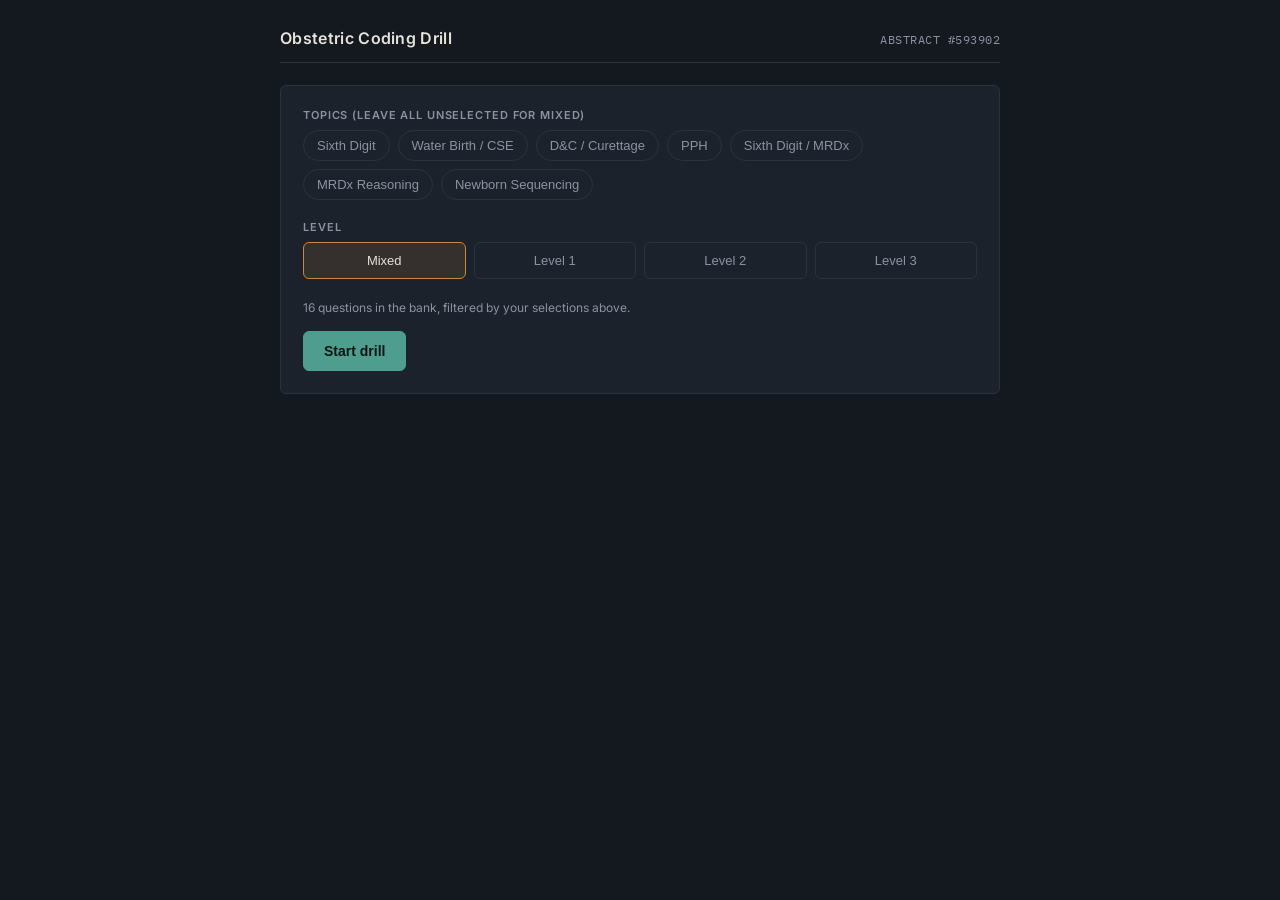
<file: projects/ob_coding-quiz.html>
<!DOCTYPE html>
<html lang="en">
<head>
<meta charset="UTF-8">
<meta name="viewport" content="width=device-width, initial-scale=1.0">
<title>Obstetric Coding Drill</title>
<link rel="preconnect" href="https://fonts.googleapis.com">
<link href="https://fonts.googleapis.com/css2?family=IBM+Plex+Mono:wght@400;500;600;700&family=Inter:wght@400;500;600;700&display=swap" rel="stylesheet">
<style>
  :root{
    --bg:#14181f;
    --surface:#1c222c;
    --surface2:#232a35;
    --border:#2a323f;
    --text:#e5e2da;
    --muted:#8b93a1;
    --teal:#4f9d8f;
    --amber:#c98a3e;
    --red:#b8564f;
    --violet:#8a7ca8;
  }
  *{box-sizing:border-box;}
  body{
    margin:0;
    background:var(--bg);
    color:var(--text);
    font-family:'Inter',system-ui,sans-serif;
    min-height:100vh;
    -webkit-font-smoothing:antialiased;
  }
  .mono{font-family:'IBM Plex Mono',monospace;}
  #app{max-width:760px;margin:0 auto;padding:28px 20px 60px;}

  header{
    display:flex;justify-content:space-between;align-items:baseline;
    border-bottom:1px solid var(--border);padding-bottom:14px;margin-bottom:22px;
  }
  header h1{font-size:16px;font-weight:600;letter-spacing:.02em;margin:0;}
  #abstract-id{font-size:12px;color:var(--muted);letter-spacing:.04em;}

  .card{
    background:var(--surface);
    border:1px solid var(--border);
    border-radius:6px;
    padding:22px;
    margin-bottom:16px;
  }

  /* ---- Setup screen ---- */
  .field-label{font-size:11px;text-transform:uppercase;letter-spacing:.08em;color:var(--muted);margin-bottom:8px;font-weight:600;}
  .chip-row{display:flex;flex-wrap:wrap;gap:8px;margin-bottom:20px;}
  .chip{
    padding:7px 13px;border:1px solid var(--border);border-radius:999px;
    font-size:13px;cursor:pointer;color:var(--muted);background:transparent;
    transition:all .12s ease;
  }
  .chip:hover{border-color:var(--teal);color:var(--text);}
  .chip.active{background:rgba(79,157,143,.18);border-color:var(--teal);color:var(--text);}
  .level-row{display:flex;gap:8px;margin-bottom:20px;}
  .level-btn{
    flex:1;padding:10px;border:1px solid var(--border);border-radius:6px;
    background:transparent;color:var(--muted);cursor:pointer;font-size:13px;font-weight:500;
  }
  .level-btn.active{border-color:var(--amber);color:var(--text);background:rgba(201,138,62,.14);}
  .btn{
    padding:11px 20px;border-radius:6px;border:1px solid var(--teal);
    background:var(--teal);color:#0e1512;font-weight:600;font-size:14px;cursor:pointer;
  }
  .btn:hover{filter:brightness(1.08);}
  .btn.secondary{background:transparent;color:var(--text);border-color:var(--border);}
  .btn.secondary:hover{border-color:var(--muted);}
  .btn:disabled{opacity:.4;cursor:not-allowed;}
  .hint{font-size:12px;color:var(--muted);margin-top:6px;line-height:1.5;}

  /* ---- Question screen ---- */
  .progress-track{height:3px;background:var(--border);border-radius:2px;margin-bottom:18px;overflow:hidden;}
  .progress-fill{height:100%;background:var(--teal);transition:width .25s ease;}
  .topic-tag{
    display:inline-block;font-size:11px;font-weight:600;letter-spacing:.05em;
    text-transform:uppercase;color:var(--violet);margin-bottom:10px;
  }
  .qtype-tag{font-size:11px;color:var(--muted);float:right;text-transform:uppercase;letter-spacing:.05em;}
  .question-text{font-size:16px;line-height:1.6;margin:6px 0 18px;white-space:pre-wrap;}
  .option{
    display:block;width:100%;text-align:left;padding:13px 15px;margin-bottom:9px;
    border:1px solid var(--border);border-radius:6px;background:var(--surface2);
    color:var(--text);font-size:14px;cursor:pointer;font-family:'IBM Plex Mono',monospace;
  }
  .option:hover{border-color:var(--teal);}
  .option.selected{border-color:var(--teal);background:rgba(79,157,143,.14);}
  .option.correct{border-color:var(--teal);background:rgba(79,157,143,.22);}
  .option.incorrect{border-color:var(--red);background:rgba(184,86,79,.18);}
  .option:disabled{cursor:default;}

  textarea.freetext{
    width:100%;min-height:80px;background:var(--surface2);border:1px solid var(--border);
    border-radius:6px;color:var(--text);padding:12px;font-family:'IBM Plex Mono',monospace;
    font-size:13px;resize:vertical;
  }

  .rationale{
    margin-top:16px;padding:14px 16px;border-left:3px solid var(--teal);
    background:rgba(79,157,143,.08);border-radius:0 4px 4px 0;font-size:13.5px;line-height:1.6;
  }
  .rationale.miss{border-left-color:var(--red);background:rgba(184,86,79,.08);}
  .rationale b{color:var(--text);}
  .ref{font-size:11.5px;color:var(--muted);margin-top:8px;font-style:italic;}

  .footer-row{display:flex;justify-content:space-between;align-items:center;margin-top:18px;}
  #score-live{font-size:12px;color:var(--muted);}
  #score-live b{color:var(--text);}

  /* ---- Summary screen ---- */
  .summary-score{font-size:42px;font-weight:700;font-family:'IBM Plex Mono',monospace;margin:0 0 4px;}
  .miss-item{padding:12px 0;border-bottom:1px solid var(--border);}
  .miss-item:last-child{border-bottom:none;}
  .sixth-digit-dial{display:flex;gap:4px;margin:16px 0;}
  .sd{
    flex:1;text-align:center;padding:8px 0;border-radius:4px;font-size:11px;
    font-family:'IBM Plex Mono',monospace;color:var(--muted);border:1px solid var(--border);
  }

  .error-box{color:var(--red);font-size:12px;margin-top:10px;}
  .loading{color:var(--muted);font-size:13px;font-style:italic;}
  #ai-status{font-size:12px;color:var(--muted);margin-top:10px;}
</style>
</head>
<body>
<div id="app">
  <header>
    <h1>Obstetric Coding Drill</h1>
    <span id="abstract-id" class="mono">ABSTRACT #--</span>
  </header>
  <div id="screen"></div>
</div>

<script>
// ---------------------------------------------------------------
// Hardcoded question bank — verified against the CIHI Canadian Coding
// Standards for ICD-10-CA and CCI (2022) and AHS obstetric coding tips.
// ---------------------------------------------------------------
const BANK = [
  {
    id:'b1', topic:'Sixth Digit', level:1, type:'mc',
    q:'Which sixth digit denotes "delivered, with mention of postpartum or puerperal complication during the current episode of care"?',
    options:['1','2','3','4'], answer:1,
    rationale:'Sixth digit 2 = delivered, with mention of postpartum condition arising after delivery. Sixth digit 1 covers antepartum/intrapartum instead.',
    ref:'CIHI Canadian Coding Standards for ICD-10-CA and CCI (2022) — "Selection of the Sixth Digit in Obstetrical Coding"'
  },
  {
    id:'b2', topic:'Sixth Digit', level:1, type:'mc',
    q:'Sixth digit "3" (antepartum condition or complication) may be assigned:',
    options:['Alone only','With "1" only','With "2" only','With any other digit'], answer:0,
    rationale:'3, 4, and 9 must each be used alone on the abstract — never combined with any other sixth digit. Only 1 and 2 can pair with each other.',
    ref:'CIHI Canadian Coding Standards for ICD-10-CA and CCI (2022) — "Allowable Sixth-Digit Combinations" table'
  },
  {
    id:'b3', topic:'Sixth Digit', level:1, type:'mc',
    q:'True or False: Placenta previa can be assigned sixth digit "2".',
    options:['True','False'], answer:1,
    rationale:'False. Placenta previa occurs only in the antepartum period, so only sixth digits 1, 3, or 9 apply to it — never 2 or 4.',
    ref:'CIHI Canadian Coding Standards for ICD-10-CA and CCI (2022) — sixth-digit note on conditions occurring at only one point in the obstetric period'
  },
  {
    id:'b4', topic:'Water Birth / CSE', level:1, type:'mc',
    q:'A baby is born fully submerged in a tub during a planned water immersion delivery. Which is required?',
    options:[
      'Code as manually assisted spontaneous vaginal delivery',
      'Mandatory CCI code 5.MD.52.^^ Water Birth',
      'No intervention code required',
      'Code only if a complication occurred'
    ], answer:1,
    rationale:'5.MD.52.^^ Water Birth is mandatory whenever the birth itself occurs submerged — it replaces (not supplements) a manual/spontaneous vaginal delivery code.',
    ref:'AHS Coding Tip: Water Birth Deliveries (rev. 2026-07-02)'
  },
  {
    id:'b5', topic:'Water Birth / CSE', level:1, type:'mc',
    q:'Patient labours in a birthing tub but gets out and delivers on the bed. Is 5.MD.52.^^ assigned?',
    options:['Yes, mandatory','No — water immersion therapy with delivery out of water is explicitly excluded'], answer:1,
    rationale:'Labouring in water with delivery occurring outside the water is "water immersion therapy," explicitly excluded from 5.MD.52.^^ and not mandatory to capture at all.',
    ref:'AHS Coding Tip: Water Birth Deliveries (rev. 2026-07-02)'
  },
  {
    id:'b6', topic:'Sixth Digit', level:2, type:'mc',
    q:'An abstract has an antepartum complication (sixth digit 1) AND a postpartum hemorrhage (sixth digit 2) in the same episode. Is this a valid combination?',
    options:['Valid — 1 and 2 may pair','Invalid — 1 can only stand alone','Invalid — mixing digits is never allowed','Valid only if 1 is the MRDx'], answer:0,
    rationale:'1 and 2 are the only pair that can legitimately coexist on the same abstract, since a patient can have both an ante/intrapartum condition and a postpartum condition in one delivery episode.',
    ref:'CIHI Canadian Coding Standards for ICD-10-CA and CCI (2022) — "Allowable Sixth-Digit Combinations" table'
  },
  {
    id:'b7', topic:'Water Birth / CSE', level:2, type:'mc',
    q:'Patient receives an epidural during labour; block proves inadequate, so a spinal is given instead for the delivery itself. How is Anaesthetic Technique "C — Combined spinal and epidural" handled?',
    options:[
      'Assign C, since both techniques were used',
      'Do not assign C — this is sequential, not a purposeful combination; code Administration of Analgesia = epidural during labour, spinal captured separately on the delivery code',
      'Assign C only on the delivery code, ignore the epidural entirely',
      'Query the anesthesiologist before coding anything'
    ], answer:1,
    rationale:'CSE (technique C) applies only when both were purposely administered in combination. An epidural later swapped for a spinal is sequential, not combined — code the epidural under Administration of Analgesia and the spinal separately on the delivery intervention.',
    ref:'AHS Coding Tip: Combined Epidural &amp; Spinal Anaesthetic Technique (rev. 2024-07-30), worked example 3'
  },
  {
    id:'b8', topic:'D&C / Curettage', level:2, type:'mc',
    q:'A D&C is performed for retained products of conception following a medical abortion. Which code range applies?',
    options:['1.RM.87.^^ (non-gravid uterus branch)','5.PC.91.^^ (following delivery or abortion)','5.CA.89.^^ (surgical termination of pregnancy)'], answer:1,
    rationale:'The v2022 standard gates D&C selection: gravid + termination intent → 5.CA.89.^^; following a delivery or abortion → 5.PC.91.^^; non-gravid uterus → 1.RM.87.^^. Retained POC after abortion falls in the "following an abortion" branch.',
    ref:'AHS Coding Tip: Abortions and Stillbirths (rev. 2025-06-02), consistent with CIHI Canadian Coding Standards (2022) — "Dilation and Curettage"'
  },
  {
    id:'b9', topic:'D&C / Curettage', level:2, type:'mc',
    q:'A curettage case documents both aspiration and sharp curette technique used sequentially in the same procedure. How many technique codes are assigned?',
    options:['One — code whichever occurred first','Two — one for each technique','Zero — curettage technique is not separately coded'], answer:0,
    rationale:'CIHI directs coding only one technique for curettage (aspiration or curette), specifically whichever occurred first in the sequence — not both.',
    ref:'Edmonton Zone Dilation and Curettage Case Study Review (Feb 2025)'
  },
  {
    id:'b10', topic:'PPH', level:2, type:'mc',
    q:'What blood-loss threshold defines postpartum hemorrhage after a Cesarean delivery (absent uterine atony or physician documentation of PPH)?',
    options:['>500 cc','>750 cc','>1,000 cc','>1,500 cc'], answer:2,
    rationale:'The threshold is delivery-mode specific: >500cc for vaginal delivery, >1,000cc for Cesarean delivery — unless uterine atony is documented or the physician states PPH outright, in which case the threshold is irrelevant.',
    ref:'CIHI Canadian Coding Standards for ICD-10-CA and CCI (2022) — "Postpartum Haemorrhage" directive statement'
  },
  {
    id:'b11', topic:'Sixth Digit / MRDx', level:3, type:'case',
    q:'CASE: A patient with gestational diabetes is admitted for induction of labour. She has a spontaneous vaginal delivery with a second-degree perineal laceration, repaired. She develops postpartum hemorrhage due to retained placenta.\n\nAssign diagnosis type for the gestational diabetes code (O24.801).',
    accept:['m','mrdx'],
    rationale:'Type (M). Exception 1 applies — the diabetes is the reason labour was induced, making it MRDx, even though the sixth digit is 1 (which would normally align with type 1).',
    ref:'CIHI Canadian Coding Standards for ICD-10-CA and CCI (2022) — "Diagnosis Typing for the Delivery Episode of Care," Case 1'
  },
  {
    id:'b12', topic:'Sixth Digit / MRDx', level:3, type:'case',
    q:'Same case as above. Assign diagnosis type for the postpartum hemorrhage due to retained placenta.',
    accept:['2','type 2'],
    rationale:'Type (2). This is a significant obstetric condition occurring after delivery of the infant — sixth digit and diagnosis type align, no exception needed.',
    ref:'CIHI Canadian Coding Standards for ICD-10-CA and CCI (2022) — "Diagnosis Typing for the Delivery Episode of Care," Case 1'
  },
  {
    id:'b13', topic:'MRDx Reasoning', level:3, type:'case',
    q:'CASE: Patient admitted with severe pre-eclampsia. Day 2, she suffers an acute STEMI. Day 4, emergency C-section. Assign diagnosis type for the circulatory-disease-complicating-pregnancy code capturing the MI.',
    accept:['2','type 2'],
    rationale:'Type (2), via Exception 3 — an MI is not itself a pregnancy-specific condition (it can occur in a non-pregnant patient), so general diagnosis-typing rules apply. Type 2 denotes it arose post-admission, even though it occurred prior to delivery.',
    ref:'CIHI Canadian Coding Standards for ICD-10-CA and CCI (2022) — "Diagnosis Typing for the Delivery Episode of Care," Case 2'
  },
  {
    id:'b14', topic:'MRDx Reasoning', level:3, type:'case',
    q:'CASE: Marginal placenta previa (no bleeding) documented at 32-week admission. Two days later, preterm labour begins; emergency Cesarean follows. No operative note excerpt is given stating why the C-section was performed. What is the correct next step for assigning MRDx — and why?',
    accept:['query','review op note','check operative note','check delivery note','indication'],
    rationale:'Do not assume either condition drove the C-section. Pull the operative/delivery note for the stated indication for the Cesarean and assign MRDx to whatever that indication maps to. If nothing is documented, this is a physician query — a marginal previa in particular does not automatically preclude a vaginal trial, so causation cannot be assumed from timing alone.',
    ref:'Reasoning derived from CIHI Canadian Coding Standards (2022) — "Diagnosis Typing for the Delivery Episode of Care," Cases 1–2 — the causal link to the intervention must be documented, not inferred'
  },
  {
    id:'b15', topic:'D&C / Curettage', level:3, type:'case',
    q:'The Obstetrical Coding Guide flags a possible conflict: one source describes D&C techniques (curettage, device NEC, LEEP, laser) all coded to 1.RM.87.^^ with no mention of pregnancy status. What is the risk of relying on that source alone, and what governs instead?',
    accept:['non-gravid', 'delivery', 'abortion', 'gravid'],
    rationale:'1.RM.87.^^ only applies to the non-gravid-uterus branch. The source is silent on the two branches that come first in the current standard\'s decision tree: termination-intent D&C (5.CA.89.^^) and D&C following a delivery or abortion (5.PC.91.^^). Relying on the source alone risks defaulting to 1.RM.87.^^ in a pregnancy/delivery/abortion context where it does not apply.',
    ref:'Edmonton Zone Dilation and Curettage Case Study Review (Feb 2025), compared against CIHI Canadian Coding Standards (2022) — "Dilation and Curettage"'
  },
  {
    id:'b16', topic:'Newborn Sequencing', level:3, type:'mc',
    q:'The consolidated guide includes a CIHI sequencing table (birth-weight bands vs. P05/P07 codes) sourced from one scanned document. What is the correct stance on using it as-is?',
    options:[
      'Treat as confirmed-current — CIHI tables don\'t change',
      'Treat as needing verification against current Codefinder/Folio before use — source is undated, single-sourced, and not cross-confirmed against CodingStandards_v2022',
      'Discard entirely — scanned sources are never usable'
    ], answer:1,
    rationale:'The guide explicitly flags this table as unverifiable against the other reference documents available in the project — appropriate handling is "needs verification," not blind trust or blind rejection.',
    ref:'Scanned CIHI training-module excerpts (c. CCS v2015 vintage) — unverified against CIHI Canadian Coding Standards (2022)'
  }
];

const TOPICS = [...new Set(BANK.map(q=>q.topic))];

let state = {
  screen:'setup',
  selectedTopics:[],
  level:'mixed',
  queue:[],
  idx:0,
  score:0,
  missed:[],
  answered:false
};

function setAbstractId(){
  document.getElementById('abstract-id').textContent =
    'ABSTRACT #' + String(Math.floor(100000+Math.random()*899999));
}
setAbstractId();

function render(){
  const el = document.getElementById('screen');
  if(state.screen==='setup') el.innerHTML = renderSetup();
  else if(state.screen==='question') el.innerHTML = renderQuestion();
  else if(state.screen==='summary') el.innerHTML = renderSummary();
  attachHandlers();
}

function renderSetup(){
  return `
    <div class="card">
      <div class="field-label">Topics (leave all unselected for mixed)</div>
      <div class="chip-row" id="topic-chips">
        ${TOPICS.map(t=>`<button class="chip ${state.selectedTopics.includes(t)?'active':''}" data-topic="${t}">${t}</button>`).join('')}
      </div>
      <div class="field-label">Level</div>
      <div class="level-row" id="level-row">
        ${['mixed',1,2,3].map(l=>`<button class="level-btn ${state.level==l?'active':''}" data-level="${l}">${l==='mixed'?'Mixed':'Level '+l}</button>`).join('')}
      </div>
      <div class="hint">${BANK.length} questions in the bank, filtered by your selections above.</div>
      <button class="btn" id="start-btn" style="margin-top:14px;">Start drill</button>
    </div>
  `;
}

function buildQueue(){
  let pool = BANK.filter(q=>{
    const topicOk = state.selectedTopics.length===0 || state.selectedTopics.includes(q.topic);
    const levelOk = state.level==='mixed' || q.level==Number(state.level);
    return topicOk && levelOk;
  });
  // shuffle
  pool = pool.map(v=>[Math.random(),v]).sort((a,b)=>a[0]-b[0]).map(v=>v[1]);
  state.queue = pool;
  state.idx = 0;
  state.score = 0;
  state.missed = [];
}

function renderQuestion(){
  if(state.idx >= state.queue.length){
    state.screen='summary';
    return renderSummary();
  }
  const q = state.queue[state.idx];
  const pct = Math.round((state.idx/state.queue.length)*100);
  let body = '';
  if(q.type==='mc'){
    body = q.options.map((opt,i)=>`
      <button class="option" data-idx="${i}" ${state.answered?'disabled':''}>${opt}</button>
    `).join('');
  } else {
    body = `<textarea class="freetext" id="free-input" placeholder="Type your answer / rationale..."></textarea>
            <button class="btn" id="submit-free" style="margin-top:10px;">Submit</button>`;
  }
  let rationaleBlock = '';
  if(state.answered){
    const correct = state.lastCorrect;
    rationaleBlock = `
      <div class="rationale ${correct?'':'miss'}">
        <b>${correct?'Correct.':'Not quite.'}</b> ${q.rationale}
        <div class="ref">${q.ref}</div>
      </div>
      <div class="footer-row">
        <span id="score-live">Score: <b>${state.score}/${state.idx+1}</b></span>
        <button class="btn" id="next-btn">Next →</button>
      </div>
    `;
  }
  return `
    <div class="progress-track"><div class="progress-fill" style="width:${pct}%"></div></div>
    <div class="card">
      <span class="topic-tag">${q.topic}</span>
      <span class="qtype-tag mono">${q.type==='case'?'Case':'L'+q.level}</span>
      <div class="question-text">${q.q}</div>
      ${state.answered ? renderAnsweredOptions(q) : body}
      ${rationaleBlock}
    </div>
  `;
}

function renderAnsweredOptions(q){
  if(q.type!=='mc') return `<div class="mono" style="font-size:13px;color:var(--muted);margin-bottom:10px;">Your answer recorded.</div>`;
  return q.options.map((opt,i)=>{
    let cls='option';
    if(i===q.answer) cls+=' correct';
    else if(i===state.lastPicked) cls+=' incorrect';
    return `<button class="${cls}" disabled>${opt}</button>`;
  }).join('');
}

function renderSummary(){
  const total = state.queue.length;
  return `
    <div class="card">
      <div class="field-label">Session complete</div>
      <p class="summary-score">${state.score}/${total}</p>
      ${state.missed.length ? `
        <div class="field-label" style="margin-top:20px;">Missed items</div>
        ${state.missed.map(m=>`
          <div class="miss-item">
            <span class="topic-tag">${m.topic}</span>
            <div class="mono" style="font-size:13px;margin:4px 0;">${m.q}</div>
            <div class="ref">${m.ref}</div>
          </div>
        `).join('')}
      ` : `<p class="hint">No misses this round.</p>`}
      <div class="footer-row" style="margin-top:20px;">
        <button class="btn secondary" id="restart-btn">Change settings</button>
        <button class="btn" id="retry-btn">Retry same settings</button>
      </div>
    </div>
  `;
}

function attachHandlers(){
  document.querySelectorAll('[data-topic]').forEach(btn=>{
    btn.onclick = ()=>{
      const t = btn.dataset.topic;
      const i = state.selectedTopics.indexOf(t);
      if(i>-1) state.selectedTopics.splice(i,1); else state.selectedTopics.push(t);
      render();
    };
  });
  document.querySelectorAll('[data-level]').forEach(btn=>{
    btn.onclick = ()=>{ state.level = btn.dataset.level; render(); };
  });
  const startBtn = document.getElementById('start-btn');
  if(startBtn) startBtn.onclick = ()=>{
    buildQueue();
    state.answered = false;
    state.screen='question';
    setAbstractId();
    render();
  };
  document.querySelectorAll('.option[data-idx]').forEach(btn=>{
    btn.onclick = ()=>{
      const q = state.queue[state.idx];
      const picked = Number(btn.dataset.idx);
      state.lastPicked = picked;
      state.lastCorrect = picked===q.answer;
      if(state.lastCorrect) state.score++;
      else state.missed.push(q);
      state.answered = true;
      render();
    };
  });
  const submitFree = document.getElementById('submit-free');
  if(submitFree) submitFree.onclick = ()=>{
    const val = (document.getElementById('free-input').value||'').toLowerCase();
    const q = state.queue[state.idx];
    const hit = q.accept.some(k=>val.includes(k.toLowerCase()));
    state.lastCorrect = hit;
    if(hit) state.score++; else state.missed.push(q);
    state.answered = true;
    render();
  };
  const nextBtn = document.getElementById('next-btn');
  if(nextBtn) nextBtn.onclick = ()=>{
    state.idx++;
    state.answered = false;
    render();
  };
  const restartBtn = document.getElementById('restart-btn');
  if(restartBtn) restartBtn.onclick = ()=>{ state.screen='setup'; render(); };
  const retryBtn = document.getElementById('retry-btn');
  if(retryBtn) retryBtn.onclick = ()=>{
    buildQueue();
    state.answered = false;
    state.screen='question';
    setAbstractId();
    render();
  };
}

render();
</script>
</body>
</html>
</file>
